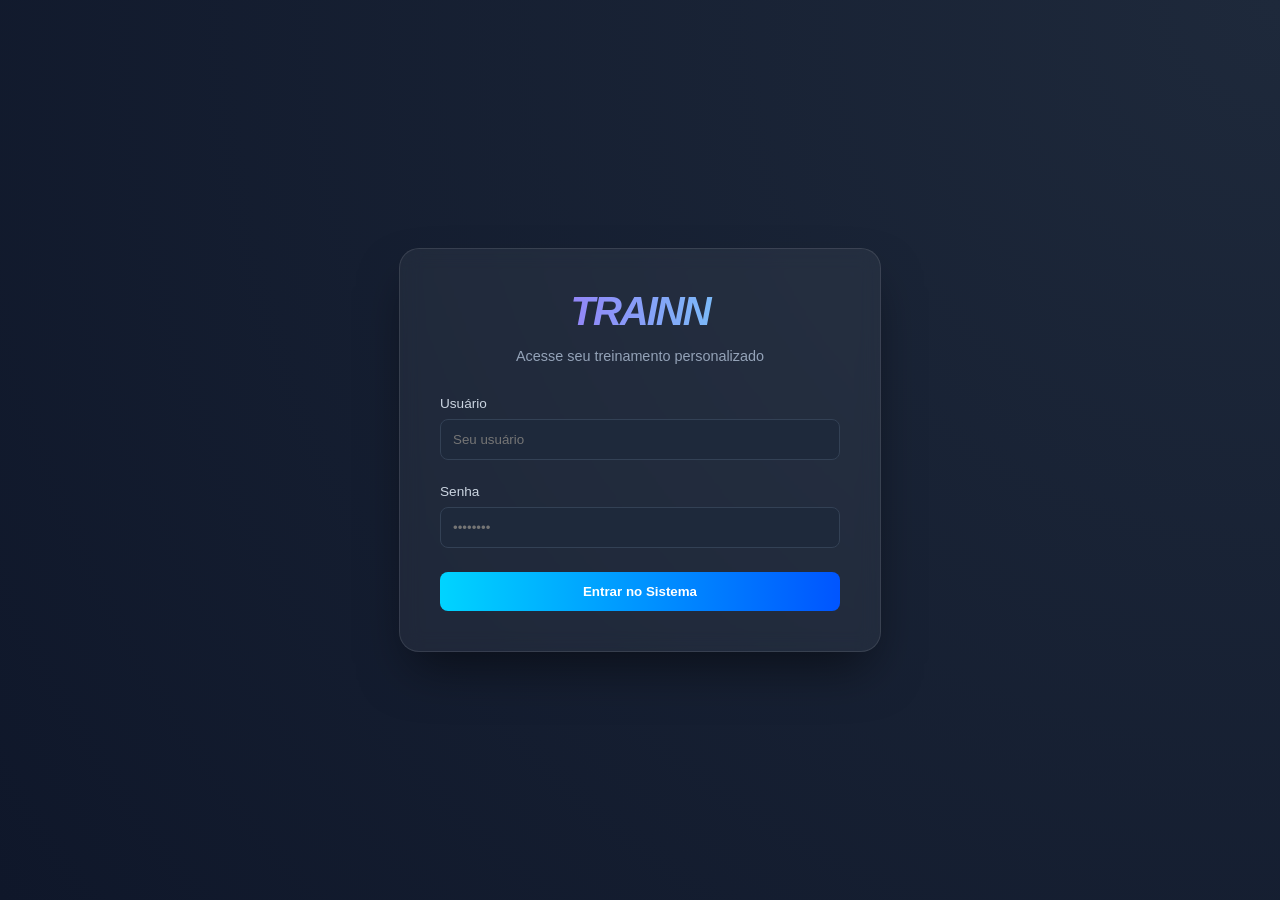
<file: login.html>
<!DOCTYPE html>
<html lang="pt-br">
<head>
    <meta charset="UTF-8">
    <meta name="viewport" content="width=device-width, initial-scale=1.0">
    <title>Trainn | Login Premium</title>
    <style>
        :root {
            --primary-color: #00d4ff;
            --primary-gradient: linear-gradient(to right, #A855F7, #67E8F9); /* Violeta para Cyan */
            --accent-color: #0055ff;
            --bg-dark: #0f172a;
            --glass-bg: rgba(255, 255, 255, 0.05);
        }

        body {
            margin: 0;
            font-family: 'Segoe UI', Roboto, sans-serif;
            background: radial-gradient(circle at top right, #1e293b, #0f172a);
            color: white;
            display: flex;
            justify-content: center;
            align-items: center;
            height: 100vh;
            overflow: hidden;
        }

        /* Estilo fiel ao seu Dashboard */
        .logo-text {
            font-size: 2.5rem;
            font-weight: 900;
            background: var(--primary-gradient);
            -webkit-background-clip: text;
            -webkit-text-fill-color: transparent;
            font-style: italic;
            letter-spacing: -0.05em;
            margin-bottom: 0.5rem;
            display: block;
        }
        .login-card {
            background: var(--glass-bg);
            backdrop-filter: blur(10px);
            border: 1px solid rgba(255, 255, 255, 0.1);
            padding: 2.5rem;
            border-radius: 20px;
            box-shadow: 0 25px 50px -12px rgba(0, 0, 0, 0.5);
            width: 100%;
            max-width: 400px;
            text-align: center;
        }

        h1 { margin-bottom: 0.5rem; font-weight: 700; }
        p { color: #94a3b8; margin-bottom: 2rem; font-size: 0.9rem; }

        .input-group { margin-bottom: 1.5rem; text-align: left; }
        label { display: block; margin-bottom: 0.5rem; color: #cbd5e1; font-size: 0.85rem; }

        input {
            width: 100%;
            padding: 12px;
            border-radius: 8px;
            border: 1px solid #334155;
            background: #1e293b;
            color: white;
            box-sizing: border-box;
            transition: border 0.3s ease;
        }

        input:focus {
            outline: none;
            border-color: var(--primary-color);
            box-shadow: 0 0 0 2px rgba(0, 212, 255, 0.2);
        }

        button {
            width: 100%;
            padding: 12px;
            border: none;
            border-radius: 8px;
            background: linear-gradient(to right, var(--primary-color), var(--accent-color));
            color: white;
            font-weight: bold;
            cursor: pointer;
            transition: transform 0.2s ease, opacity 0.2s;
        }

        button:hover { opacity: 0.9; transform: translateY(-1px); }

        .error-msg {
            color: #ef4444;
            font-size: 0.85rem;
            margin-top: 1rem;
            display: none;
        }
    </style>
</head>
<body>

    <div class="login-card">
        <span class="logo-text">TRAINN</span>
        <p>Acesse seu treinamento personalizado</p>

        <form id="loginForm">
            <div class="input-group">
                <label>Usuário</label>
                <input type="text" id="username" placeholder="Seu usuário" required>
            </div>
            <div class="input-group">
                <label>Senha</label>
                <input type="password" id="password" placeholder="••••••••" required>
            </div>
            <button type="submit">Entrar no Sistema</button>
            <div id="error" class="error-msg">Usuário ou senha incorretos.</div>
        </form>
    </div>

    <script src="auth.js"></script>
</body>
</html>
</file>
